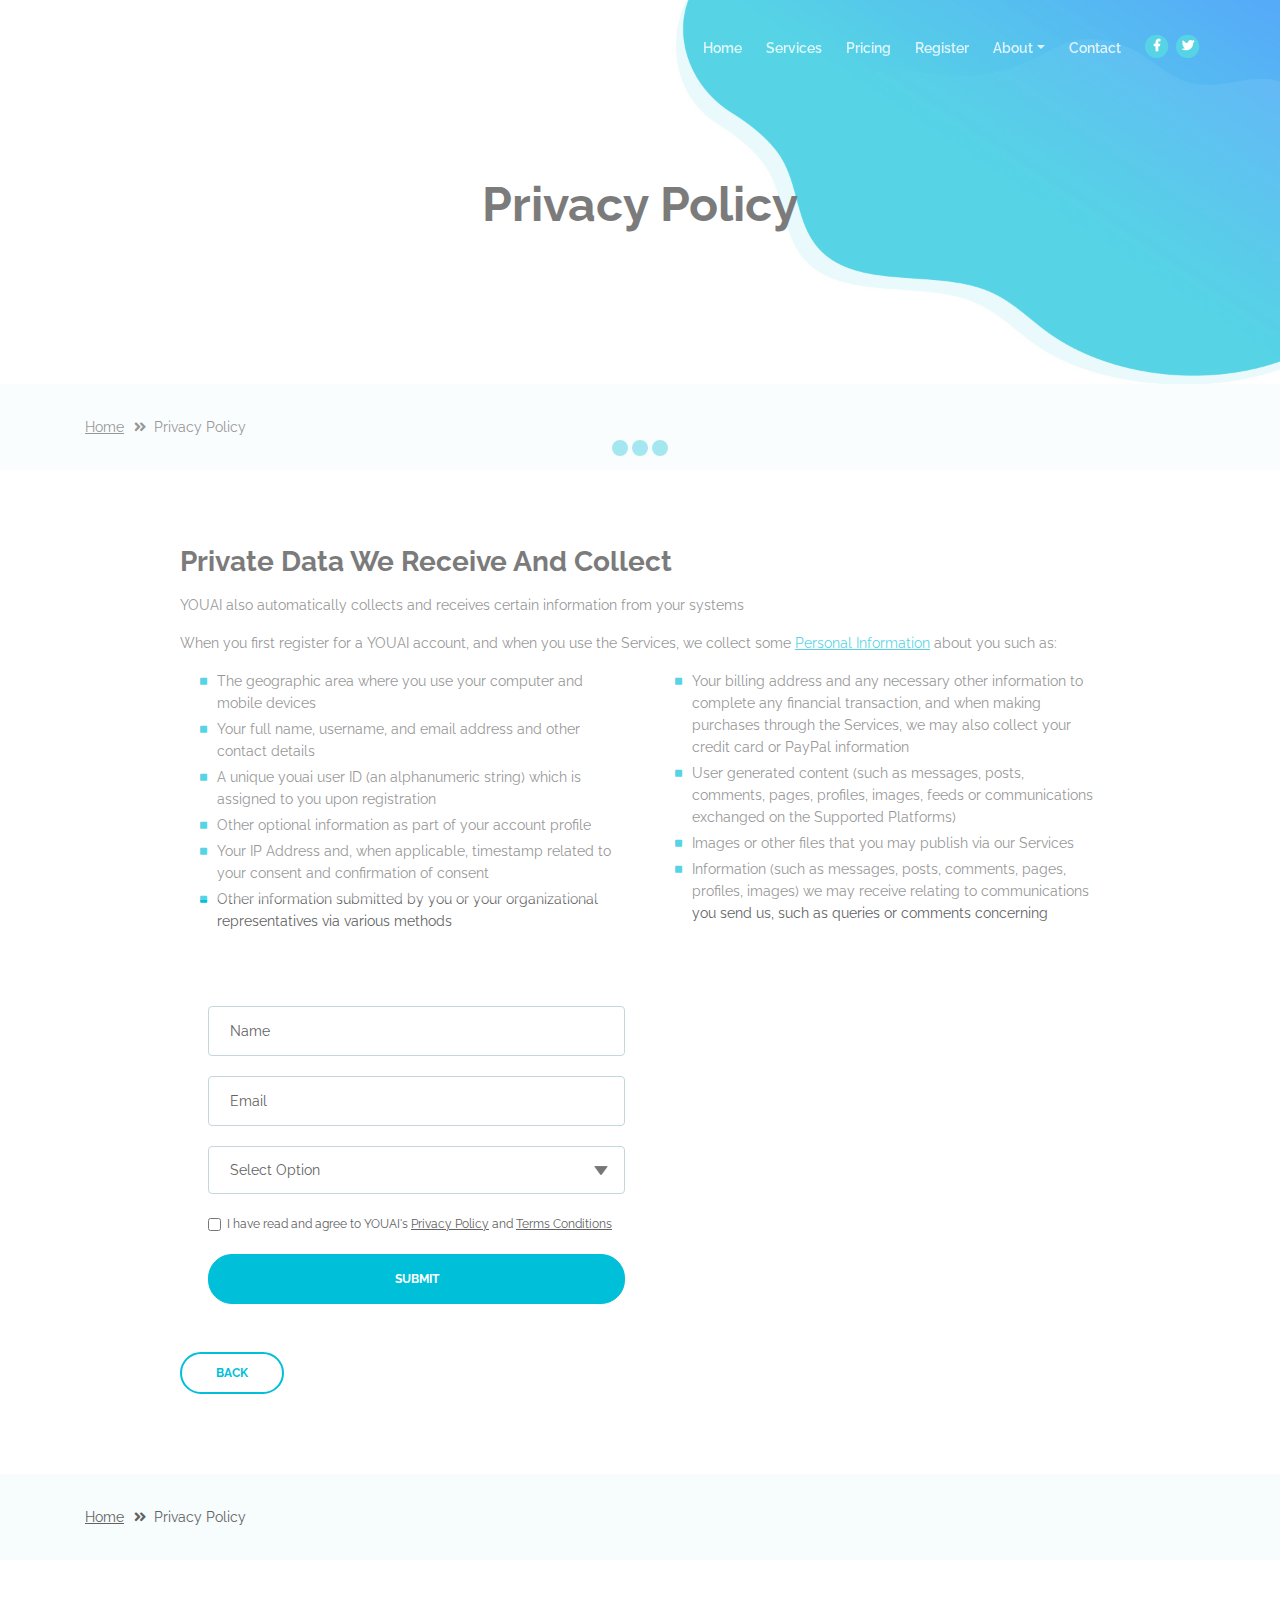
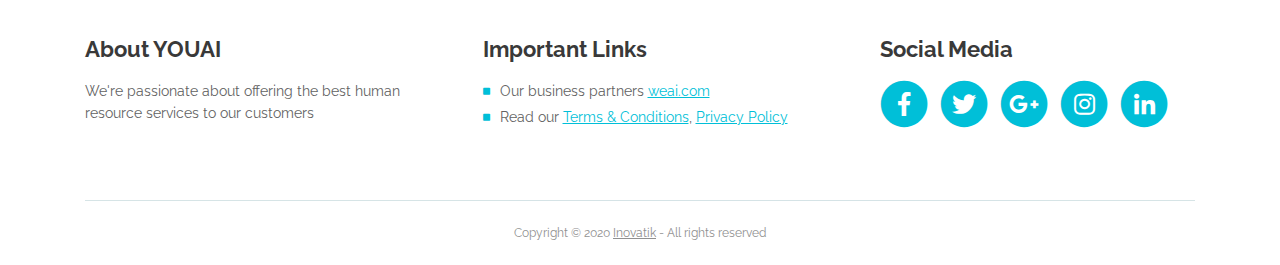
<file: privacy-policy.html>
<!DOCTYPE html>
<html lang="en">
<head>
    <meta charset="utf-8">
    <meta name="viewport" content="width=device-width, initial-scale=1, shrink-to-fit=no">
    
    <!-- SEO Meta Tags -->
    <meta name="description" content="Create a stylish landing page for your business startup and get leads for the offered services with this HTML landing page template.">
    <meta name="author" content="Inovatik">

    <!-- OG Meta Tags to improve the way the post looks when you share the page on LinkedIn, Facebook, Google+ -->
	<meta property="og:site_name" content="" /> <!-- website name -->
	<meta property="og:site" content="" /> <!-- website link -->
	<meta property="og:title" content=""/> <!-- title shown in the actual shared post -->
	<meta property="og:description" content="" /> <!-- description shown in the actual shared post -->
	<meta property="og:image" content="" /> <!-- image link, make sure it's jpg -->
	<meta property="og:url" content="" /> <!-- where do you want your post to link to -->
	<meta property="og:type" content="article" />

    <!-- Website Title -->
    <title>Privacy Policy - YOUAI - DIGITAL ASSISTANT</title>
    
    <!-- Styles -->
    <link href="https://fonts.googleapis.com/css?family=Raleway:400,400i,600,700,700i&amp;subset=latin-ext" rel="stylesheet">
    <link href="css/bootstrap.css" rel="stylesheet">
    <link href="css/fontawesome-all.css" rel="stylesheet">
    <link href="css/swiper.css" rel="stylesheet">
	<link href="css/magnific-popup.css" rel="stylesheet">
    <link href="css/styles.css" rel="stylesheet">
	
	<!-- Favicon  -->
    <link rel="icon" href="images/favicon.png">
</head>
<body data-spy="scroll" data-target=".fixed-top">
    
    <!-- Preloader -->
	<div class="spinner-wrapper">
        <div class="spinner">
            <div class="bounce1"></div>
            <div class="bounce2"></div>
            <div class="bounce3"></div>
        </div>
    </div>
    <!-- end of preloader -->
    

    <!-- Navbar -->
    <nav class="navbar navbar-expand-lg navbar-dark navbar-custom fixed-top">
        <!-- Text Logo - Use this if you don't have a graphic logo -->
        <!-- <a class="navbar-brand logo-text page-scroll" href="index.html">Evolo</a> -->

        <!-- Image Logo -->
        <a class="navbar-brand logo-image" href="index.html">YOUAI</a>
        
        <!-- Mobile Menu Toggle Button -->
        <button class="navbar-toggler" type="button" data-toggle="collapse" data-target="#navbarsExampleDefault" aria-controls="navbarsExampleDefault" aria-expanded="false" aria-label="Toggle navigation">
            <span class="navbar-toggler-awesome fas fa-bars"></span>
            <span class="navbar-toggler-awesome fas fa-times"></span>
        </button>
        <!-- end of mobile menu toggle button -->

        <div class="collapse navbar-collapse" id="navbarsExampleDefault">
            <ul class="navbar-nav ml-auto">
                <li class="nav-item">
                    <a class="nav-link page-scroll" href="index.html#header">Home <span class="sr-only">(current)</span></a>
                </li>
                <li class="nav-item">
                    <a class="nav-link page-scroll" href="index.html#services">Services</a>
                </li>
                <li class="nav-item">
                    <a class="nav-link page-scroll" href="index.html#details">Pricing</a>
                </li>
                <li class="nav-item">
                    <a class="nav-link page-scroll" href="index.html#pricing">Register</a>
                </li>

                <!-- Dropdown Menu -->          
                <li class="nav-item dropdown">
                    <a class="nav-link dropdown-toggle page-scroll" href="index.html#about" id="navbarDropdown" role="button" aria-haspopup="true" aria-expanded="false">About</a>
                    <div class="dropdown-menu" aria-labelledby="navbarDropdown">
                        <a class="dropdown-item" href="terms-conditions.html"><span class="item-text">Terms Conditions</span></a>
                        <div class="dropdown-items-divide-hr"></div>
                        <a class="dropdown-item" href="privacy-policy.html"><span class="item-text">Privacy Policy</span></a>
                    </div>
                </li>
                <!-- end of dropdown menu -->

                <li class="nav-item">
                    <a class="nav-link page-scroll" href="index.html#contact">Contact</a>
                </li>
            </ul>
            <span class="nav-item social-icons">
                <span class="fa-stack">
                    <a href="#your-link">
                        <i class="fas fa-circle fa-stack-2x facebook"></i>
                        <i class="fab fa-facebook-f fa-stack-1x"></i>
                    </a>
                </span>
                <span class="fa-stack">
                    <a href="#your-link">
                        <i class="fas fa-circle fa-stack-2x twitter"></i>
                        <i class="fab fa-twitter fa-stack-1x"></i>
                    </a>
                </span>
            </span>
        </div>
    </nav> <!-- end of navbar -->
    <!-- end of navbar -->


    <!-- Header -->
    <header id="header" class="ex-header">
        <div class="container">
            <div class="row">
                <div class="col-md-12">
                    <h1>Privacy Policy</h1>
                </div> <!-- end of col -->
            </div> <!-- end of row -->
        </div> <!-- end of container -->
    </header> <!-- end of ex-header -->
    <!-- end of header -->


    <!-- Breadcrumbs -->
    <div class="ex-basic-1">
        <div class="container">
            <div class="row">
                <div class="col-lg-12">
                    <div class="breadcrumbs">
                        <a href="index.html">Home</a><i class="fa fa-angle-double-right"></i><span>Privacy Policy</span>
                    </div> <!-- end of breadcrumbs -->
                </div> <!-- end of col -->
            </div> <!-- end of row -->
        </div> <!-- end of container -->
    </div> <!-- end of ex-basic-1 -->
    <!-- end of breadcrumbs -->


    <!-- Privacy Content -->
    <div class="ex-basic-2">
        <div class="container">
            <div class="row">
                <div class="col-lg-10 offset-lg-1">
                    <div class="text-container">
                        <h3>Private Data We Receive And Collect</h3>
                        <p>YOUAI also automatically collects and receives certain information from your systems</p>
                        <p>When you first register for a YOUAI account, and when you use the Services, we collect some <a class="turquoise" href="#your-link">Personal Information</a> about you such as:</p>
                        <div class="row">
                            <div class="col-md-6">
                                <ul class="list-unstyled li-space-lg indent">
                                    <li class="media">
                                        <i class="fas fa-square"></i>
                                        <div class="media-body">The geographic area where you use your computer and mobile devices</div>
                                    </li>
                                    <li class="media">
                                        <i class="fas fa-square"></i>
                                        <div class="media-body">Your full name, username, and email address and other contact details</div>
                                    </li>
                                    <li class="media">
                                        <i class="fas fa-square"></i>
                                        <div class="media-body">A unique youai user ID (an alphanumeric string) which is assigned to you upon registration</div>
                                    </li>
                                    <li class="media">
                                        <i class="fas fa-square"></i>
                                        <div class="media-body">Other optional information as part of your account profile</div>
                                    </li>
                                    <li class="media">
                                        <i class="fas fa-square"></i>
                                        <div class="media-body">Your IP Address and, when applicable, timestamp related to your consent and confirmation of consent</div>
                                    </li>
                                    <li class="media">
                                        <i class="fas fa-square"></i>
                                        <div class="media-body">Other information submitted by you or your organizational representatives via various methods</div>
                                    </li>
                                </ul>
                            </div> <!-- end of col -->

                            <div class="col-md-6">
                                <ul class="list-unstyled li-space-lg indent">
                                    <li class="media">
                                        <i class="fas fa-square"></i>
                                        <div class="media-body">Your billing address and any necessary other information to complete any financial transaction, and when making purchases through the Services, we may also collect your credit card or PayPal information</div>
                                    </li>
                                    <li class="media">
                                        <i class="fas fa-square"></i>
                                        <div class="media-body">User generated content (such as messages, posts, comments, pages, profiles, images, feeds or communications exchanged on the Supported Platforms)</div>
                                    </li>
                                    <li class="media">
                                        <i class="fas fa-square"></i>
                                        <div class="media-body">Images or other files that you may publish via our Services</div>
                                    </li>
                                    <li class="media">
                                        <i class="fas fa-square"></i>
                                        <div class="media-body">Information (such as messages, posts, comments, pages, profiles, images) we may receive relating to communications you send us, such as queries or comments concerning</div>
                                    </li>
                                </ul>
                            </div> <!-- end of col -->
                        </div> <!-- end of row -->
                    </div> <!-- end of text-container-->
                    
                    
                                       
                    <div class="row">
                       
                        <div class="col-md-6">

                            <!-- Privacy Form -->
                            <div class="form-container">
                                <form id="privacyForm" data-toggle="validator" data-focus="false">
                                    <div class="form-group">
                                        <input type="text" class="form-control-input" id="pname" required>
                                        <label class="label-control" for="pname">Name</label>
                                        <div class="help-block with-errors"></div>
                                    </div>
                                    <div class="form-group">
                                        <input type="email" class="form-control-input" id="pemail" required>
                                        <label class="label-control" for="pemail">Email</label>
                                        <div class="help-block with-errors"></div>
                                    </div>
                                    <div class="form-group">
                                        <select class="form-control-select" id="pselect" required>
                                            <option class="select-option" value="" disabled selected>Select Option</option>
                                            <option class="select-option" value="Delete data">Delete my data</option>
                                            <option class="select-option" value="Show me data">Show me my data</option>
                                        </select>
                                        <div class="help-block with-errors"></div>
                                    </div>
                                    <div class="form-group checkbox">
                                        <input type="checkbox" id="pterms" value="Agreed-to-Terms" required>I have read and agree to YOUAI's <a href="privacy-policy.html">Privacy Policy</a> and <a href="terms-conditions.html">Terms Conditions</a>
                                        <div class="help-block with-errors"></div>
                                    </div>
                                    <div class="form-group">
                                        <button type="submit" class="form-control-submit-button">SUBMIT</button>
                                    </div>
                                    <div class="form-message">
                                        <div id="pmsgSubmit" class="h3 text-center hidden"></div>
                                    </div>
                                </form>
                            </div> <!-- end of form container -->
                            <!-- end of privacy form -->

                        </div> <!-- end of col--> 
                    </div> <!-- end of row -->
                    <a class="btn-outline-reg back" href="index.html">BACK</a>
                </div> <!-- end of col-->
            </div> <!-- end of row -->
        </div> <!-- end of container -->
    </div> <!-- end of ex-basic-2 -->
    <!-- end of privacy content -->


    <!-- Breadcrumbs -->
    <div class="ex-basic-1">
        <div class="container">
            <div class="row">
                <div class="col-lg-12">
                    <div class="breadcrumbs">
                        <a href="index.html">Home</a><i class="fa fa-angle-double-right"></i><span>Privacy Policy</span>
                    </div> <!-- end of breadcrumbs -->
                </div> <!-- end of col -->
            </div> <!-- end of row -->
        </div> <!-- end of container -->
    </div> <!-- end of ex-basic-1 -->
    <!-- end of breadcrumbs -->

    
    <!-- Footer -->
    <div class="footer">
        <div class="container">
            <div class="row">
                <div class="col-md-4">
                    <div class="footer-col">
                        <h4>About YOUAI</h4>
                        <p>We're passionate about offering the best human resource services to our customers</p>
                    </div>
                </div> <!-- end of col -->
                <div class="col-md-4">
                    <div class="footer-col middle">
                        <h4>Important Links</h4>
                        <ul class="list-unstyled li-space-lg">
                            <li class="media">
                                <i class="fas fa-square"></i>
                                <div class="media-body">Our business partners <a class="turquoise" href="#your-link">weai.com</a></div>
                            </li>
                            <li class="media">
                                <i class="fas fa-square"></i>
                                <div class="media-body">Read our <a class="turquoise" href="terms-conditions.html">Terms & Conditions</a>, <a class="turquoise" href="privacy-policy.html">Privacy Policy</a></div>
                            </li>
                        </ul>
                    </div>
                </div> <!-- end of col -->
                <div class="col-md-4">
                    <div class="footer-col last">
                        <h4>Social Media</h4>
                        <span class="fa-stack fa-lg">
                            <a href="#your-link">
                                <i class="fas fa-circle fa-stack-2x"></i>
                                <i class="fab fa-facebook-f fa-stack-1x"></i>
                            </a>
                        </span>
                        <span class="fa-stack fa-lg">
                            <a href="#your-link">
                                <i class="fas fa-circle fa-stack-2x"></i>
                                <i class="fab fa-twitter fa-stack-1x"></i>
                            </a>
                        </span>
                        <span class="fa-stack fa-lg">
                            <a href="#your-link">
                                <i class="fas fa-circle fa-stack-2x"></i>
                                <i class="fab fa-google-plus-g fa-stack-1x"></i>
                            </a>
                        </span>
                        <span class="fa-stack fa-lg">
                            <a href="#your-link">
                                <i class="fas fa-circle fa-stack-2x"></i>
                                <i class="fab fa-instagram fa-stack-1x"></i>
                            </a>
                        </span>
                        <span class="fa-stack fa-lg">
                            <a href="#your-link">
                                <i class="fas fa-circle fa-stack-2x"></i>
                                <i class="fab fa-linkedin-in fa-stack-1x"></i>
                            </a>
                        </span>
                    </div> 
                </div> <!-- end of col -->
            </div> <!-- end of row -->
        </div> <!-- end of container -->
    </div> <!-- end of footer -->  
    <!-- end of footer -->


    <!-- Copyright -->
    <div class="copyright">
        <div class="container">
            <div class="row">
                <div class="col-lg-12">
                    <p class="p-small">Copyright © 2020 <a href="https://inovatik.com">Inovatik</a> - All rights reserved</p>
                </div> <!-- end of col -->
            </div> <!-- enf of row -->
        </div> <!-- end of container -->
    </div> <!-- end of copyright --> 
    <!-- end of copyright -->

	
    <!-- Scripts -->
    <script src="js/jquery.min.js"></script> <!-- jQuery for Bootstrap's JavaScript plugins -->
    <script src="js/popper.min.js"></script> <!-- Popper tooltip library for Bootstrap -->
    <script src="js/bootstrap.min.js"></script> <!-- Bootstrap framework -->
    <script src="js/jquery.easing.min.js"></script> <!-- jQuery Easing for smooth scrolling between anchors -->
    <script src="js/swiper.min.js"></script> <!-- Swiper for image and text sliders -->
    <script src="js/jquery.magnific-popup.js"></script> <!-- Magnific Popup for lightboxes -->
    <script src="js/validator.min.js"></script> <!-- Validator.js - Bootstrap plugin that validates forms -->
    <script src="js/scripts.js"></script> <!-- Custom scripts -->
    
</body>
</html>
</file>
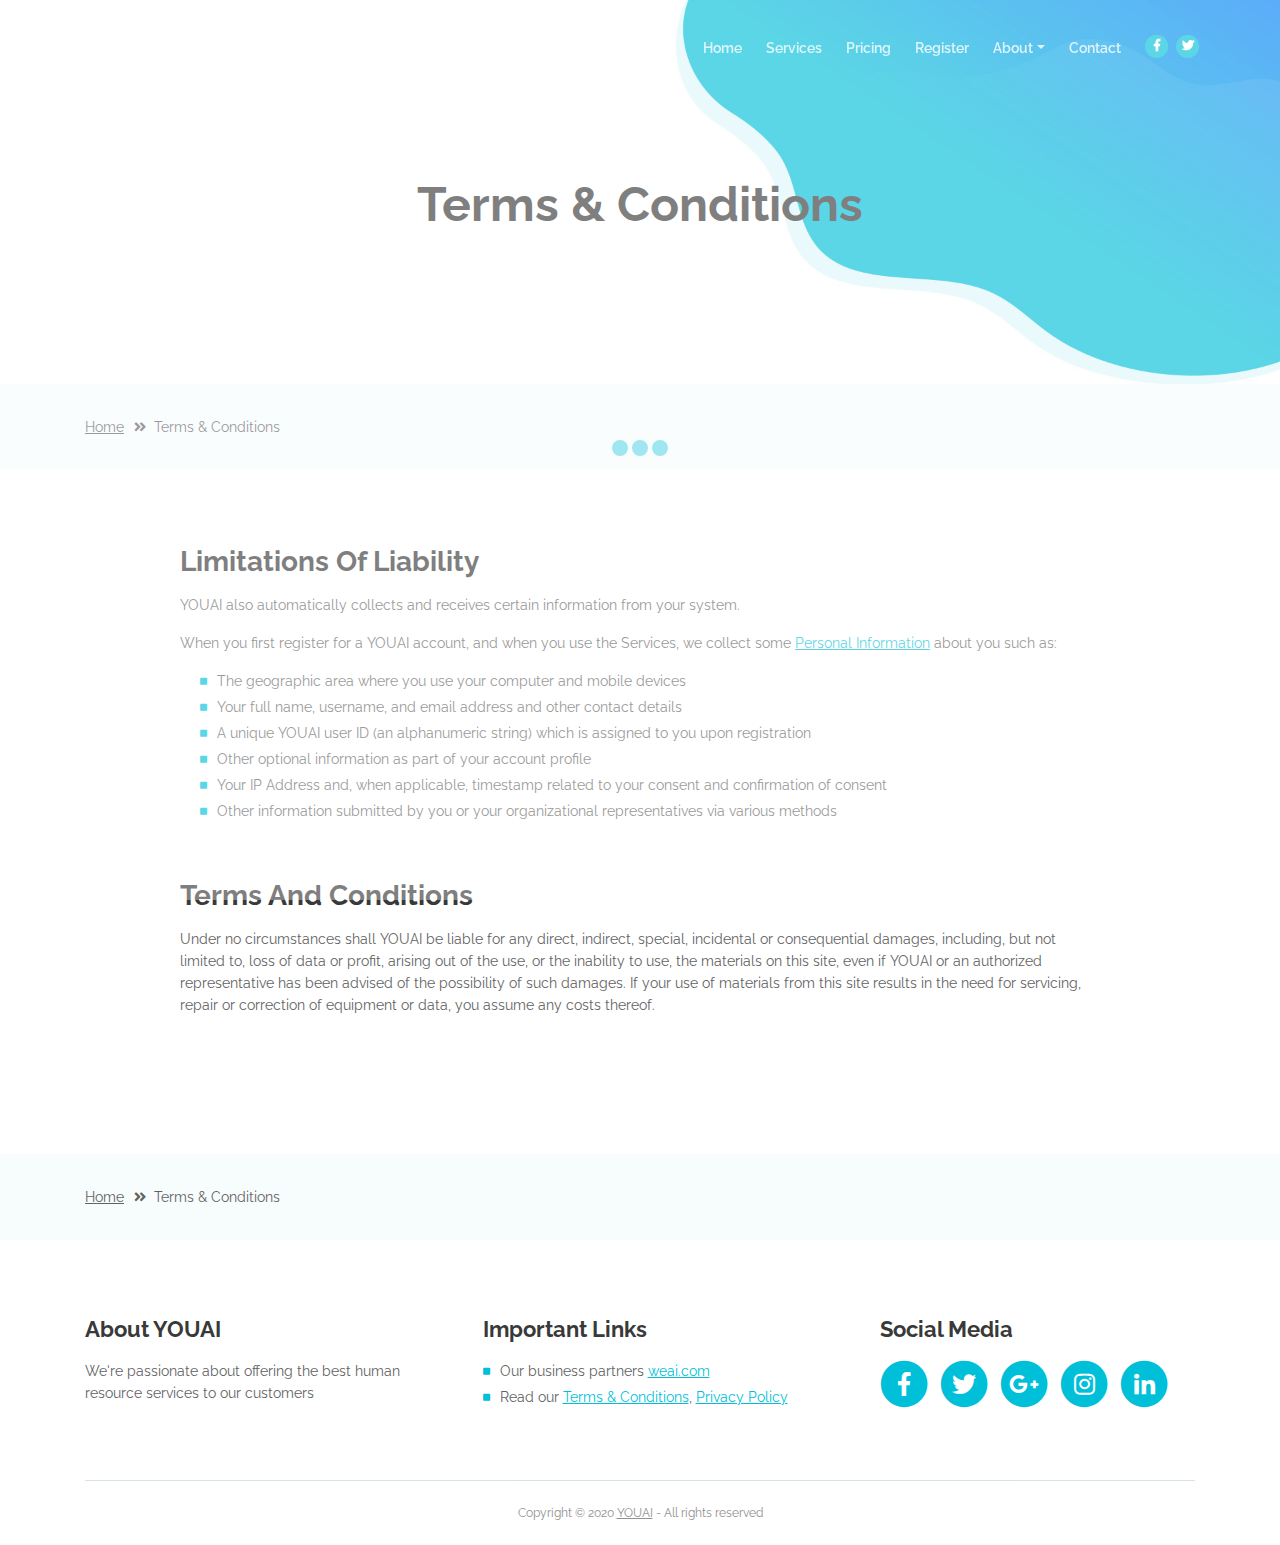
<file: terms-conditions.html>
<!DOCTYPE html>
<html lang="en">
<head>
    <meta charset="utf-8">
    <meta name="viewport" content="width=device-width, initial-scale=1, shrink-to-fit=no">
    
    <!-- SEO Meta Tags -->
    <meta name="description" content="Create a stylish landing page for your business startup and get leads for the offered services with this HTML landing page template.">
    <meta name="author" content="Inovatik">

    <!-- OG Meta Tags to improve the way the post looks when you share the page on LinkedIn, Facebook, Google+ -->
	<meta property="og:site_name" content="" /> <!-- website name -->
	<meta property="og:site" content="" /> <!-- website link -->
	<meta property="og:title" content=""/> <!-- title shown in the actual shared post -->
	<meta property="og:description" content="" /> <!-- description shown in the actual shared post -->
	<meta property="og:image" content="" /> <!-- image link, make sure it's jpg -->
	<meta property="og:url" content="" /> <!-- where do you want your post to link to -->
	<meta property="og:type" content="article" />

    <!-- Website Title -->
    <title>Terms Conditions - YOUAI - DIGITAL ASSISTANCE FOR YOUR BUSINESS</title>
    
    <!-- Styles -->
    <link href="https://fonts.googleapis.com/css?family=Raleway:400,400i,600,700,700i&amp;subset=latin-ext" rel="stylesheet">
    <link href="css/bootstrap.css" rel="stylesheet">
    <link href="css/fontawesome-all.css" rel="stylesheet">
    <link href="css/swiper.css" rel="stylesheet">
	<link href="css/magnific-popup.css" rel="stylesheet">
	<link href="css/styles.css" rel="stylesheet">
	
	<!-- Favicon  -->
    <link rel="icon" href="images/favicon.png">
</head>
<body data-spy="scroll" data-target=".fixed-top">
    
    <!-- Preloader -->
	<div class="spinner-wrapper">
        <div class="spinner">
            <div class="bounce1"></div>
            <div class="bounce2"></div>
            <div class="bounce3"></div>
        </div>
    </div>
    <!-- end of preloader -->
    

    <!-- Navbar -->
    <nav class="navbar navbar-expand-lg navbar-dark navbar-custom fixed-top">
        <!-- Text Logo - Use this if you don't have a graphic logo -->
        <!-- <a class="navbar-brand logo-text page-scroll" href="index.html">Evolo</a> -->

        <!-- Image Logo -->
        <a class="navbar-brand logo-image" href="index.html">YOUAI</a>
        
        <!-- Mobile Menu Toggle Button -->
        <button class="navbar-toggler" type="button" data-toggle="collapse" data-target="#navbarsExampleDefault" aria-controls="navbarsExampleDefault" aria-expanded="false" aria-label="Toggle navigation">
            <span class="navbar-toggler-awesome fas fa-bars"></span>
            <span class="navbar-toggler-awesome fas fa-times"></span>
        </button>
        <!-- end of mobile menu toggle button -->

        <div class="collapse navbar-collapse" id="navbarsExampleDefault">
            <ul class="navbar-nav ml-auto">
                <li class="nav-item">
                    <a class="nav-link page-scroll" href="index.html#header">Home <span class="sr-only">(current)</span></a>
                </li>
                <li class="nav-item">
                    <a class="nav-link page-scroll" href="index.html#services">Services</a>
                </li>
                <li class="nav-item">
                    <a class="nav-link page-scroll" href="index.html#details">Pricing</a>
                </li>
                <li class="nav-item">
                    <a class="nav-link page-scroll" href="index.html#pricing">Register</a>
                </li>

                <!-- Dropdown Menu -->          
                <li class="nav-item dropdown">
                    <a class="nav-link dropdown-toggle page-scroll" href="index.html#about" id="navbarDropdown" role="button" aria-haspopup="true" aria-expanded="false">About</a>
                    <div class="dropdown-menu" aria-labelledby="navbarDropdown">
                        <a class="dropdown-item" href="terms-conditions.html"><span class="item-text">Terms Conditions</span></a>
                        <div class="dropdown-items-divide-hr"></div>
                        <a class="dropdown-item" href="privacy-policy.html"><span class="item-text">Privacy Policy</span></a>
                    </div>
                </li>
                <!-- end of dropdown menu -->

                <li class="nav-item">
                    <a class="nav-link page-scroll" href="index.html#contact">Contact</a>
                </li>
            </ul>
            <span class="nav-item social-icons">
                <span class="fa-stack">
                    <a href="#your-link">
                        <i class="fas fa-circle fa-stack-2x facebook"></i>
                        <i class="fab fa-facebook-f fa-stack-1x"></i>
                    </a>
                </span>
                <span class="fa-stack">
                    <a href="#your-link">
                        <i class="fas fa-circle fa-stack-2x twitter"></i>
                        <i class="fab fa-twitter fa-stack-1x"></i>
                    </a>
                </span>
            </span>
        </div>
    </nav> <!-- end of navbar -->
    <!-- end of navbar -->


    <!-- Header -->
    <header id="header" class="ex-header">
        <div class="container">
            <div class="row">
                <div class="col-lg-12">
                    <h1>Terms & Conditions</h1>
                </div> <!-- end of col -->
            </div> <!-- end of row -->
        </div> <!-- end of container -->
    </header> <!-- end of ex-header -->
    <!-- end of header -->


    <!-- Breadcrumbs -->
    <div class="ex-basic-1">
        <div class="container">
            <div class="row">
                <div class="col-lg-12">
                    <div class="breadcrumbs">
                        <a href="index.html">Home</a><i class="fa fa-angle-double-right"></i><span>Terms & Conditions</span>
                    </div> <!-- end of breadcrumbs -->
                </div> <!-- end of col -->
            </div> <!-- end of row -->
        </div> <!-- end of container -->
    </div> <!-- end of ex-basic-1 -->
    <!-- end of breadcrumbs -->


    <!-- Terms Content -->
    <div class="ex-basic-2">
        <div class="container">
            <div class="row">
                <div class="col-lg-10 offset-lg-1">
                    <div class="text-container">
                        <h3>Limitations Of Liability</h3>
                        <p>YOUAI also automatically collects and receives certain information from your system.</p>
                        <p>When you first register for a YOUAI account, and when you use the Services, we collect some <a class="turquoise" href="#your-link">Personal Information</a> about you such as:</p>
                        <ul class="list-unstyled li-space-lg indent">
                            <li class="media">
                                <i class="fas fa-square"></i>
                                <div class="media-body">The geographic area where you use your computer and mobile devices</div>
                            </li>
                            <li class="media">
                                <i class="fas fa-square"></i>
                                <div class="media-body">Your full name, username, and email address and other contact details</div>
                            </li>
                            <li class="media">
                                <i class="fas fa-square"></i>
                                <div class="media-body">A unique YOUAI user ID (an alphanumeric string) which is assigned to you upon registration</div>
                            </li>
                            <li class="media">
                                <i class="fas fa-square"></i>
                                <div class="media-body">Other optional information as part of your account profile</div>
                            </li>
                            <li class="media">
                                <i class="fas fa-square"></i>
                                <div class="media-body">Your IP Address and, when applicable, timestamp related to your consent and confirmation of consent</div>
                            </li>
                            <li class="media">
                                <i class="fas fa-square"></i>
                                <div class="media-body">Other information submitted by you or your organizational representatives via various methods</div>
                            </li>
                        </ul>
                    </div> <!-- end of text-container -->
                    
                    <div class="text-container">
                        <h3>Terms And Conditions</h3>
                        <p>Under no circumstances shall YOUAI be liable for any direct, indirect, special, incidental or consequential damages, including, but not limited to, loss of data or profit, arising out of the use, or the inability to use, the materials on this site, even if YOUAI or an authorized representative has been advised of the possibility of such damages. If your use of materials from this site results in the need for servicing, repair or correction of equipment or data, you assume any costs thereof.</p>
                    </div> <!-- end of text-container -->

                    
                    
                    
                    
                </div>
            </div> <!-- end of row -->
        </div> <!-- end of container -->
    </div> <!-- end of ex-basic -->
    <!-- end of terms content -->

    
    <!-- Breadcrumbs -->
    <div class="ex-basic-1">
        <div class="container">
            <div class="row">
                <div class="col-lg-12">
                    <div class="breadcrumbs">
                        <a href="index.html">Home</a><i class="fa fa-angle-double-right"></i><span>Terms & Conditions</span>
                    </div> <!-- end of breadcrumbs -->
                </div> <!-- end of col -->
            </div> <!-- end of row -->
        </div> <!-- end of container -->
    </div> <!-- end of ex-basic-1 -->
    <!-- end of breadcrumbs -->


    <!-- Footer -->
    <div class="footer">
        <div class="container">
            <div class="row">
                <div class="col-md-4">
                    <div class="footer-col">
                        <h4>About YOUAI</h4>
                        <p>We're passionate about offering the best human resource services to our customers</p>
                    </div>
                </div> <!-- end of col -->
                <div class="col-md-4">
                    <div class="footer-col middle">
                        <h4>Important Links</h4>
                        <ul class="list-unstyled li-space-lg">
                            <li class="media">
                                <i class="fas fa-square"></i>
                                <div class="media-body">Our business partners <a class="turquoise" href="#your-link">weai.com</a></div>
                            </li>
                            <li class="media">
                                <i class="fas fa-square"></i>
                                <div class="media-body">Read our <a class="turquoise" href="terms-conditions.html">Terms & Conditions</a>, <a class="turquoise" href="privacy-policy.html">Privacy Policy</a></div>
                            </li>
                        </ul>
                    </div>
                </div> <!-- end of col -->
                <div class="col-md-4">
                    <div class="footer-col last">
                        <h4>Social Media</h4>
                        <span class="fa-stack fa-lg">
                            <a href="#your-link">
                                <i class="fas fa-circle fa-stack-2x"></i>
                                <i class="fab fa-facebook-f fa-stack-1x"></i>
                            </a>
                        </span>
                        <span class="fa-stack fa-lg">
                            <a href="#your-link">
                                <i class="fas fa-circle fa-stack-2x"></i>
                                <i class="fab fa-twitter fa-stack-1x"></i>
                            </a>
                        </span>
                        <span class="fa-stack fa-lg">
                            <a href="#your-link">
                                <i class="fas fa-circle fa-stack-2x"></i>
                                <i class="fab fa-google-plus-g fa-stack-1x"></i>
                            </a>
                        </span>
                        <span class="fa-stack fa-lg">
                            <a href="#your-link">
                                <i class="fas fa-circle fa-stack-2x"></i>
                                <i class="fab fa-instagram fa-stack-1x"></i>
                            </a>
                        </span>
                        <span class="fa-stack fa-lg">
                            <a href="#your-link">
                                <i class="fas fa-circle fa-stack-2x"></i>
                                <i class="fab fa-linkedin-in fa-stack-1x"></i>
                            </a>
                        </span>
                    </div> 
                </div> <!-- end of col -->
            </div> <!-- end of row -->
        </div> <!-- end of container -->
    </div> <!-- end of footer -->  
    <!-- end of footer -->


    <!-- Copyright -->
    <div class="copyright">
        <div class="container">
            <div class="row">
                <div class="col-lg-12">
                    <p class="p-small">Copyright © 2020 <a href="https://inovatik.com">YOUAI</a> - All rights reserved</p>
                </div> <!-- end of col -->
            </div> <!-- enf of row -->
        </div> <!-- end of container -->
    </div> <!-- end of copyright --> 
    <!-- end of copyright -->

	
    <!-- Scripts -->
    <script src="js/jquery.min.js"></script> <!-- jQuery for Bootstrap's JavaScript plugins -->
    <script src="js/popper.min.js"></script> <!-- Popper tooltip library for Bootstrap -->
    <script src="js/bootstrap.min.js"></script> <!-- Bootstrap framework -->
    <script src="js/jquery.easing.min.js"></script> <!-- jQuery Easing for smooth scrolling between anchors -->
    <script src="js/swiper.min.js"></script> <!-- Swiper for image and text sliders -->
    <script src="js/jquery.magnific-popup.js"></script> <!-- Magnific Popup for lightboxes -->
    <script src="js/validator.min.js"></script> <!-- Validator.js - Bootstrap plugin that validates forms -->
    <script src="js/scripts.js"></script> <!-- Custom scripts -->
</body>
</html>
</file>
<file: css/styles.css>
/* Template: Evolo - StartUp HTML Landing Page Template
   Author: Inovatik
   Created: June 2019
   Description: Master CSS file
*/

/*****************************************
Table Of Contents:

01. General Styles
02. Preloader
03. Navigation
04. Header
05. Customers
06. Services
07. Details 1
08. Details 2
09. Details Lightboxes
10. Pricing
11. Request
12. Video
13. Testimonials
14. About
15. Contact
16. Footer
17. Copyright
18. Back To Top Button
19. Extra Pages
20. Media Queries
******************************************/

/*****************************************
Colors:
- Backgrounds - turquoise #00bfd8
- Backgrounds - blue #0079f9
- Backgrounds - light gray #f7fcfd
- Buttons, bullets, icons, links - turquoise #00bfd8
- Cards border, inputs border - light gray #c4d8dc
- Text headers, navbar links - black #393939
- Text body - black #626262
******************************************/


/******************************/
/*     01. General Styles     */
/******************************/
body,
html {
    width: 100%;
	height: 100%;
}

body, p {
	color: #626262; 
	font: 400 0.875rem/1.375rem "Raleway", sans-serif;
}

.p-large {
	font: 400 1rem/1.5rem "Raleway", sans-serif;
}

.p-small {
	font: 400 0.75rem/1.25rem "Raleway", sans-serif;
}

.p-heading {
	margin-bottom: 3.875rem;
}

.li-space-lg li {
	margin-bottom: 0.25rem;
}

.indent {
	padding-left: 1.25rem;
}

h1 {
	color: #393939;
	font: 700 3rem/3.5rem "Raleway", sans-serif;
}

h2 {
	color: #393939;
	font: 700 2.25rem/2.75rem "Raleway", sans-serif;
}

h3 {
	color: #393939;
	font: 700 1.75rem/2rem "Raleway", sans-serif;
}

h4 {
	color: #393939;
	font: 700 1.375rem/1.875rem "Raleway", sans-serif;
}

h5 {
	color: #393939;
	font: 700 1.125rem/1.625rem "Raleway", sans-serif;
}

h6 {
	color: #393939;
	font: 700 1rem/1.5rem "Raleway", sans-serif;
}

a {
	color: #626262;
	text-decoration: underline;
}

a:hover {
	color: #626262;
	text-decoration: underline;
}

a.turquoise {
	color: #00bfd8;
}

a.white {
	color: #fff;
}

.testimonial-text {
	font: italic 400 1rem/1.5rem "Raleway", sans-serif;
}

.testimonial-author {
	font: 700 1rem/1.5rem "Raleway", sans-serif;
}

.turquoise {
	color: #00bfd8;
}

.btn-solid-reg {
	display: inline-block;
	padding: 1.1875rem 2.125rem 1.1875rem 2.125rem;
	border: 0.125rem solid #00bfd8;
	border-radius: 2rem;
	background-color: #00bfd8;
	color: #fff;
	font: 700 0.75rem/0 "Raleway", sans-serif;
	text-decoration: none;
	transition: all 0.2s;
}

.btn-solid-reg:hover {
	background-color: transparent;
	color: #00bfd8;
	text-decoration: none;
}

.btn-solid-lg {
	display: inline-block;
	padding: 1.375rem 2.625rem 1.375rem 2.625rem;
	border: 0.125rem solid #00bfd8;
	border-radius: 2rem;
	background-color: #00bfd8;
	color: #fff;
	font: 700 0.75rem/0 "Raleway", sans-serif;
	text-decoration: none;
	transition: all 0.2s;
}

.btn-solid-lg:hover {
	background-color: transparent;
	color: #00bfd8;
	text-decoration: none;
}

.btn-outline-reg {
	display: inline-block;
	padding: 1.1875rem 2.125rem 1.1875rem 2.125rem;
	border: 0.125rem solid #00bfd8;
	border-radius: 2rem;
	background-color: transparent;
	color: #00bfd8;
	font: 700 0.75rem/0 "Raleway", sans-serif;
	text-decoration: none;
	transition: all 0.2s;
}

.btn-outline-reg:hover {
	background-color: #00bfd8;
	color: #fff;
	text-decoration: none;
}

.btn-outline-lg {
	display: inline-block;
	padding: 1.375rem 2.625rem 1.375rem 2.625rem;
	border: 0.125rem solid #00bfd8;
	border-radius: 2rem;
	background-color: transparent;
	color: #00bfd8;
	font: 700 0.75rem/0 "Raleway", sans-serif;
	text-decoration: none;
	transition: all 0.2s;
}

.btn-outline-lg:hover {
	background-color: #00bfd8;
	color: #fff;
	text-decoration: none;
}

.btn-outline-sm {
	display: inline-block;
	padding: 1rem 1.625rem 0.875rem 1.625rem;
	border: 0.125rem solid #00bfd8;
	border-radius: 2rem;
	background-color: transparent;
	color: #00bfd8;
	font: 700 0.625rem/0 "Raleway", sans-serif;
	text-decoration: none;
	transition: all 0.2s;
}

.btn-outline-sm:hover {
	background-color: #00bfd8;
	color: #fff;
	text-decoration: none;
}

.form-group {
	position: relative;
	margin-bottom: 1.25rem;
}

.form-group.has-error.has-danger {
	margin-bottom: 0.625rem;
}

.form-group.has-error.has-danger .help-block.with-errors ul {
	margin-top: 0.375rem;
}

.label-control {
	position: absolute;
	top: 0.87rem;
	left: 1.375rem;
	color: #626262;
	opacity: 1;
	font: 400 0.875rem/1.375rem "Raleway", sans-serif;
	cursor: text;
	transition: all 0.2s ease;
}

/* IE10+ hack to solve lower label text position compared to the rest of the browsers */
@media screen and (-ms-high-contrast: active), screen and (-ms-high-contrast: none) {  
	.label-control {
		top: 0.9375rem;
	}
}

.form-control-input:focus + .label-control,
.form-control-input.notEmpty + .label-control,
.form-control-textarea:focus + .label-control,
.form-control-textarea.notEmpty + .label-control {
	top: 0.125rem;
	opacity: 1;
	font-size: 0.75rem;
	font-weight: 700;
}

.form-control-input,
.form-control-select {
	display: block; /* needed for proper display of the label in Firefox, IE, Edge */
	width: 100%;
	padding-top: 1.0625rem;
	padding-bottom: 0.0625rem;
	padding-left: 1.3125rem;
	border: 1px solid #c4d8dc;
	border-radius: 0.25rem;
	background-color: #fff;
	color: #626262;
	font: 400 0.875rem/1.875rem "Raleway", sans-serif;
	transition: all 0.2s;
	-webkit-appearance: none; /* removes inner shadow on form inputs on ios safari */
}

.form-control-select {
	padding-top: 0.5rem;
	padding-bottom: 0.5rem;
	height: 3rem;
}

/* IE10+ hack to solve lower label text position compared to the rest of the browsers */
@media screen and (-ms-high-contrast: active), screen and (-ms-high-contrast: none) {  
	.form-control-input {
		padding-top: 1.25rem;
		padding-bottom: 0.75rem;
		line-height: 1.75rem;
	}

	.form-control-select {
		padding-top: 0.875rem;
		padding-bottom: 0.75rem;
		height: 3.125rem;
		line-height: 2.125rem;
	}
}

select {
    /* you should keep these first rules in place to maintain cross-browser behavior */
    -webkit-appearance: none;
	-moz-appearance: none;
	-ms-appearance: none;
    -o-appearance: none;
    appearance: none;
    background-image: url('../images/down-arrow.png');
    background-position: 96% 50%;
    background-repeat: no-repeat;
    outline: none;
}

select::-ms-expand {
    display: none; /* removes the ugly default down arrow on select form field in IE11 */
}

.form-control-textarea {
	display: block; /* used to eliminate a bottom gap difference between Chrome and IE/FF */
	width: 100%;
	height: 8rem; /* used instead of html rows to normalize height between Chrome and IE/FF */
	padding-top: 1.25rem;
	padding-left: 1.3125rem;
	border: 1px solid #c4d8dc;
	border-radius: 0.25rem;
	background-color: #fff;
	color: #626262;
	font: 400 0.875rem/1.75rem "Raleway", sans-serif;
	transition: all 0.2s;
}

.form-control-input:focus,
.form-control-select:focus,
.form-control-textarea:focus {
	border: 1px solid #a1a1a1;
	outline: none; /* Removes blue border on focus */
}

.form-control-input:hover,
.form-control-select:hover,
.form-control-textarea:hover {
	border: 1px solid #a1a1a1;
}

.checkbox {
	font: 400 0.75rem/1.25rem "Raleway", sans-serif;
}

input[type='checkbox'] {
	vertical-align: -15%;
	margin-right: 0.375rem;
}

/* IE10+ hack to raise checkbox field position compared to the rest of the browsers */
@media screen and (-ms-high-contrast: active), screen and (-ms-high-contrast: none) {  
	input[type='checkbox'] {
		vertical-align: -9%;
	}
}

.form-control-submit-button {
	display: inline-block;
	width: 100%;
	height: 3.125rem;
	border: 1px solid #00bfd8;
	border-radius: 1.5rem;
	background-color: #00bfd8;
	color: #fff;
	font: 700 0.75rem/1.75rem "Raleway", sans-serif;
	cursor: pointer;
	transition: all 0.2s;
}

.form-control-submit-button:hover {
	background-color: transparent;
	color: #00bfd8;
}

/* Form Success And Error Message Formatting */
#rmsgSubmit.h3.text-center.tada.animated,
#cmsgSubmit.h3.text-center.tada.animated,
#pmsgSubmit.h3.text-center.tada.animated,
#rmsgSubmit.h3.text-center,
#cmsgSubmit.h3.text-center,
#pmsgSubmit.h3.text-center {
	display: block;
	margin-bottom: 0;
	color: #626262;
	font: 400 1.125rem/1rem "Raleway", sans-serif;
}

.help-block.with-errors .list-unstyled {
	color: #626262;
	font-size: 0.75rem;
	line-height: 1.125rem;
	text-align: left;
}

.help-block.with-errors ul {
	margin-bottom: 0;
}
/* end of form success and error message formatting */

/* Form Success And Error Message Animation - Animate.css */
@-webkit-keyframes tada {
	from {
		-webkit-transform: scale3d(1, 1, 1);
		-ms-transform: scale3d(1, 1, 1);
		transform: scale3d(1, 1, 1);
	}
	10%, 20% {
		-webkit-transform: scale3d(.9, .9, .9) rotate3d(0, 0, 1, -3deg);
		-ms-transform: scale3d(.9, .9, .9) rotate3d(0, 0, 1, -3deg);
		transform: scale3d(.9, .9, .9) rotate3d(0, 0, 1, -3deg);
	}
	30%, 50%, 70%, 90% {
		-webkit-transform: scale3d(1.1, 1.1, 1.1) rotate3d(0, 0, 1, 3deg);
		-ms-transform: scale3d(1.1, 1.1, 1.1) rotate3d(0, 0, 1, 3deg);
		transform: scale3d(1.1, 1.1, 1.1) rotate3d(0, 0, 1, 3deg);
	}
	40%, 60%, 80% {
		-webkit-transform: scale3d(1.1, 1.1, 1.1) rotate3d(0, 0, 1, -3deg);
		-ms-transform: scale3d(1.1, 1.1, 1.1) rotate3d(0, 0, 1, -3deg);
		transform: scale3d(1.1, 1.1, 1.1) rotate3d(0, 0, 1, -3deg);
	}
	to {
		-webkit-transform: scale3d(1, 1, 1);
		-ms-transform: scale3d(1, 1, 1);
		transform: scale3d(1, 1, 1);
	}
}

@keyframes tada {
	from {
		-webkit-transform: scale3d(1, 1, 1);
		-ms-transform: scale3d(1, 1, 1);
		transform: scale3d(1, 1, 1);
	}
	10%, 20% {
		-webkit-transform: scale3d(.9, .9, .9) rotate3d(0, 0, 1, -3deg);
		-ms-transform: scale3d(.9, .9, .9) rotate3d(0, 0, 1, -3deg);
		transform: scale3d(.9, .9, .9) rotate3d(0, 0, 1, -3deg);
	}
	30%, 50%, 70%, 90% {
		-webkit-transform: scale3d(1.1, 1.1, 1.1) rotate3d(0, 0, 1, 3deg);
		-ms-transform: scale3d(1.1, 1.1, 1.1) rotate3d(0, 0, 1, 3deg);
		transform: scale3d(1.1, 1.1, 1.1) rotate3d(0, 0, 1, 3deg);
	}
	40%, 60%, 80% {
		-webkit-transform: scale3d(1.1, 1.1, 1.1) rotate3d(0, 0, 1, -3deg);
		-ms-transform: scale3d(1.1, 1.1, 1.1) rotate3d(0, 0, 1, -3deg);
		transform: scale3d(1.1, 1.1, 1.1) rotate3d(0, 0, 1, -3deg);
	}
	to {
		-webkit-transform: scale3d(1, 1, 1);
		-ms-transform: scale3d(1, 1, 1);
		transform: scale3d(1, 1, 1);
	}
}

.tada {
	-webkit-animation-name: tada;
	animation-name: tada;
}

.animated {
	-webkit-animation-duration: 1s;
	animation-duration: 1s;
	-webkit-animation-fill-mode: both;
	animation-fill-mode: both;
}
/* end of form success and error message animation - Animate.css */

/* Fade-move Animation For Lightbox - Magnific Popup */
/* at start */
.my-mfp-slide-bottom .zoom-anim-dialog {
	opacity: 0;
	transition: all 0.2s ease-out;
	-webkit-transform: translateY(-1.25rem) perspective(37.5rem) rotateX(10deg);
	-ms-transform: translateY(-1.25rem) perspective(37.5rem) rotateX(10deg);
	transform: translateY(-1.25rem) perspective(37.5rem) rotateX(10deg);
}

/* animate in */
.my-mfp-slide-bottom.mfp-ready .zoom-anim-dialog {
	opacity: 1;
	-webkit-transform: translateY(0) perspective(37.5rem) rotateX(0); 
	-ms-transform: translateY(0) perspective(37.5rem) rotateX(0); 
	transform: translateY(0) perspective(37.5rem) rotateX(0); 
}

/* animate out */
.my-mfp-slide-bottom.mfp-removing .zoom-anim-dialog {
	opacity: 0;
	-webkit-transform: translateY(-0.625rem) perspective(37.5rem) rotateX(10deg); 
	-ms-transform: translateY(-0.625rem) perspective(37.5rem) rotateX(10deg); 
	transform: translateY(-0.625rem) perspective(37.5rem) rotateX(10deg); 
}

/* dark overlay, start state */
.my-mfp-slide-bottom.mfp-bg {
	opacity: 0;
	transition: opacity 0.2s ease-out;
}

/* animate in */
.my-mfp-slide-bottom.mfp-ready.mfp-bg {
	opacity: 0.8;
}
/* animate out */
.my-mfp-slide-bottom.mfp-removing.mfp-bg {
	opacity: 0;
}
/* end of fade-move animation for lightbox - magnific popup */

/* Fade Animation For Image Slider - Magnific Popup */
@-webkit-keyframes fadeIn {
	from {
		opacity: 0;
	}
	to {
		opacity: 1;
	}
}

@keyframes fadeIn {
	from {
		opacity: 0;
	}
	to {
		opacity: 1;
	}
}

.fadeIn {
	-webkit-animation: fadeIn 0.6s;
	animation: fadeIn 0.6s;
}

@-webkit-keyframes fadeOut {
	from {
		opacity: 1;
	}
	to {
		opacity: 0;
	}
}

@keyframes fadeOut {
	from {
		opacity: 1;
	}
	to {
		opacity: 0;
	}
}

.fadeOut {
	-webkit-animation: fadeOut 0.8s;
	animation: fadeOut 0.8s;
}
/* end of fade animation for image slider - magnific popup */


/*************************/
/*     02. Preloader     */
/*************************/
.spinner-wrapper {
	position: fixed;
	z-index: 999999;
	top: 0;
	right: 0;
	bottom: 0;
	left: 0;
	background: #fff;
}

.spinner {
	position: absolute;
	top: 50%; /* centers the loading animation vertically one the screen */
	left: 50%; /* centers the loading animation horizontally one the screen */
	width: 3.75rem;
	height: 1.25rem;
	margin: -0.625rem 0 0 -1.875rem; /* is width and height divided by two */ 
	text-align: center;
}

.spinner > div {
	display: inline-block;
	width: 1rem;
	height: 1rem;
	border-radius: 100%;
	background-color: #00bfd8;
	-webkit-animation: sk-bouncedelay 1.4s infinite ease-in-out both;
	animation: sk-bouncedelay 1.4s infinite ease-in-out both;
}

.spinner .bounce1 {
	-webkit-animation-delay: -0.32s;
	animation-delay: -0.32s;
}

.spinner .bounce2 {
	-webkit-animation-delay: -0.16s;
	animation-delay: -0.16s;
}

@-webkit-keyframes sk-bouncedelay {
	0%, 80%, 100% { -webkit-transform: scale(0); }
	40% { -webkit-transform: scale(1.0); }
}

@keyframes sk-bouncedelay {
	0%, 80%, 100% { 
		-webkit-transform: scale(0);
		-ms-transform: scale(0);
		transform: scale(0);
	} 40% { 
		-webkit-transform: scale(1.0);
		-ms-transform: scale(1.0);
		transform: scale(1.0);
	}
}


/**************************/
/*     03. Navigation     */
/**************************/
.navbar-custom {
	background-color: #fff;
	box-shadow: 0 0.0625rem 0.375rem 0 rgba(0, 0, 0, 0.1);
	font: 600 0.875rem/0.875rem "Raleway", sans-serif;
	transition: all 0.2s;
}

.navbar-custom .navbar-brand.logo-image img {
    width: 7.4375rem;
	height: 2rem;
}

.navbar-custom .navbar-brand.logo-text {
	font: 600 2rem/1.5rem "Raleway", sans-serif;
	color: #393939;
	text-decoration: none;
}

.navbar-custom .navbar-nav {
	margin-top: 0.75rem;
	margin-bottom: 0.5rem;
}

.navbar-custom .nav-item .nav-link {
	padding: 0.625rem 0.75rem 0.625rem 0.75rem;
	color: #393939;
	text-decoration: none;
	transition: all 0.2s ease;
}

.navbar-custom .nav-item .nav-link:hover,
.navbar-custom .nav-item .nav-link.active {
	color: #00bfd8;
}

/* Dropdown Menu */
.navbar-custom .dropdown:hover > .dropdown-menu {
	display: block; /* this makes the dropdown menu stay open while hovering it */
	min-width: auto;
	animation: fadeDropdown 0.2s; /* required for the fade animation */
}

@keyframes fadeDropdown {
    0% {
        opacity: 0;
    }

    100% {
        opacity: 1;
    }
}

.navbar-custom .dropdown-toggle:focus { /* removes dropdown outline on focus */
	outline: 0;
}

.navbar-custom .dropdown-menu {
	margin-top: 0;
	border: none;
	border-radius: 0.25rem;
	background-color: #fff;
}

.navbar-custom .dropdown-item {
	color: #393939;
	text-decoration: none;
}

.navbar-custom .dropdown-item:hover {
	background-color: #fff;
}

.navbar-custom .dropdown-item .item-text {
	font: 600 0.875rem/0.875rem "Raleway", sans-serif;
}

.navbar-custom .dropdown-item:hover .item-text {
	color: #00bfd8;
}

.navbar-custom .dropdown-items-divide-hr {
	width: 100%;
	height: 1px;
	margin: 0.75rem auto 0.725rem auto;
	border: none;
	background-color: #c4d8dc;
	opacity: 0.2;
}
/* end of dropdown menu */

.navbar-custom .social-icons {
	display: none;
}

.navbar-custom .navbar-toggler {
	border: none;
	color: #393939;
	font-size: 2rem;
}

.navbar-custom button[aria-expanded='false'] .navbar-toggler-awesome.fas.fa-times{
	display: none;
}

.navbar-custom button[aria-expanded='false'] .navbar-toggler-awesome.fas.fa-bars{
	display: inline-block;
}

.navbar-custom button[aria-expanded='true'] .navbar-toggler-awesome.fas.fa-bars{
	display: none;
}

.navbar-custom button[aria-expanded='true'] .navbar-toggler-awesome.fas.fa-times{
	display: inline-block;
	margin-right: 0.125rem;
}


/*********************/
/*    04. Header     */
/*********************/
.header {
	background-color: #fff;
}

.header .header-content {
	padding-top: 8rem;
	padding-bottom: 4rem;
	text-align: center;
}

.header .text-container {
	margin-bottom: 4rem;
}

.header h1 {
	margin-bottom: 1.125rem;
	font-size: 2.5rem;
	line-height: 3.125rem;
}

.header .p-large {
	margin-bottom: 1.875rem;
}


/*************************/
/*     05. Customers     */
/*************************/
.slider-1 {
	padding-top: 2.25rem;
	padding-bottom: 2.125rem;
	text-align: center;
}

.slider-1 h5 {
	margin-bottom: 0.75rem;
}

.slider-1 .slider-container {
	padding-top: 2.75rem;
	padding-bottom: 2.75rem;
	border-radius: 0.5rem;
	background-color: #f7fcfd;
}


/************************/
/*     06. Services     */
/************************/
.cards-1 {
	padding-top: 4rem;
	padding-bottom: 1.625rem;
	text-align: center;
}

.cards-1 h2 {
	margin-bottom: 1rem;
}

.cards-1 .card {
	max-width: 21rem;
	margin-right: auto;
	margin-bottom: 4.5rem;
	margin-left: auto;
	padding: 3.25rem 2rem 2rem 2rem;
	border: 1px solid #c4d8dc;
	border-radius: 0.5rem;
	background: transparent;
}

.cards-1 .card-image {
	width: 6rem;
	height: 6rem;
	margin-right: auto;
	margin-bottom: 2rem;
	margin-left: auto;
}

.cards-1 .card-title {
	margin-bottom: 0.875rem;
}

.cards-1 .card-body {
	padding: 0;
}


/*************************/
/*     07. Details 1     */
/*************************/
.basic-1 {
	padding-top: 1.625rem;
	padding-bottom: 3.75rem;
}

.basic-1 .text-container {
	margin-bottom: 4rem;
}

.basic-1 h2 {
	margin-bottom: 1.375rem;
}

.basic-1 .btn-solid-reg {
	margin-top: 0.625rem;
}


/*************************/
/*     08. Details 2     */
/*************************/
.basic-2 {
	padding-top: 3.75rem;
	padding-bottom: 4rem;
}

.basic-2 .image-container {
	margin-bottom: 4rem;
}

.basic-2 h2 {
	margin-bottom: 1.375rem;
}

.basic-2 .list-unstyled .fas {
	color: #00bfd8;
	line-height: 1.375rem;
}

.basic-2 .list-unstyled .media-body {
	margin-left: 0.625rem;
}

.basic-2 .btn-solid-reg {
	margin-top: 0.625rem;
}


/**********************************/
/*     09. Details Lightboxes     */
/**********************************/
.lightbox-basic {
	margin: 2.5rem auto;
	padding: 2rem 1.5rem 2rem 1.5rem;
	border-radius: 0.25rem;
	background: #fff;
	text-align: left;
}

.lightbox-basic .container {
	padding-right: 0;
	padding-left: 0;
}

.lightbox-basic .image-container {
	max-width: 33.75rem;
	margin-right: auto;
	margin-bottom: 3rem;
	margin-left: auto;
}

.lightbox-basic h3 {
	margin-bottom: 0.5rem;
}

.lightbox-basic hr {
	width: 2.5rem;
	height: 0.125rem;
	margin-top: 0;
	margin-bottom: 1.25rem;
	margin-left: 0;
	border: 0;
	background-color: #00bfd8;
	text-align: left;
}

.lightbox-basic h4 {
	margin-bottom: 1rem;
}

.lightbox-basic .list-unstyled .fas {
	color: #00bfd8;
	line-height: 1.375rem;
}

.lightbox-basic .list-unstyled .media-body {
	margin-left: 0.625rem;
}

.lightbox-basic .btn-outline-reg,
.lightbox-basic .btn-solid-reg {
	margin-top: 0.75rem;
}

/* Signup Button */
.lightbox-basic .btn-solid-reg.mfp-close {
	position: relative;
	width: auto;
	height: auto;
	color: #fff;
	opacity: 1;
}

.lightbox-basic .btn-solid-reg.mfp-close:hover {
	color: #00bfd8;
}
/* end of signup Button */

/* Back Button */
.lightbox-basic a.mfp-close.as-button {
	position: relative;
	width: auto;
	height: auto;
	margin-left: 0.375rem;
	color: #00bfd8;
	opacity: 1;
}

.lightbox-basic a.mfp-close.as-button:hover {
	color: #fff;
}
/* end of back button */

.lightbox-basic button.mfp-close.x-button {
	position: absolute;
	top: -0.125rem;
	right: -0.125rem;
	width: 2.75rem;
	height: 2.75rem;
	color: #707984;
}


/***********************/
/*     10. Pricing     */
/***********************/
.cards-2 {
	padding-top: 3rem;
	padding-bottom: 2.75rem;
	text-align: center;
}

.cards-2 h2 {
	margin-bottom: 1rem;
}

.cards-2 .card {
	display: block;
	max-width: 19.5rem;
	margin-right: auto;
	margin-bottom: 6rem;
	margin-left: auto;
	border: 1px solid #c4d8dc;
	border-radius: 0.5rem;
	vertical-align: top;
}

.cards-2 .card .card-body {
	padding: 2.5rem 2.75rem 1.875rem 2.5rem;
}

.cards-2 .card .card-title {
	margin-bottom: 0.625rem;
	color: #393939;
	font-weight: 700;
	font-size: 1.75rem;
	line-height: 2.25rem;
	text-align: center;
}

.cards-2 .card .card-subtitle {
	margin-bottom: 1.75rem;
}

.cards-2 .card .cell-divide-hr {
	height: 1px;
	margin-top: 0;
	margin-bottom: 0;
	border: none;
	background-color: #c4d8dc;
}

.cards-2 .card .price {
	padding-top: 0.875rem;
	padding-bottom: 1.5rem;
}

.cards-2 .card .value {
	color: #00bfd8;
	font-weight: 700;
	font-size: 3.5rem;
	line-height: 4rem;
	text-align: center;
}

.cards-2 .card .currency {
	margin-right: 0.375rem;
	color: #00bfd8;
	font-size: 1.5rem;
	vertical-align: 56%;
}

.cards-2 .card .frequency {
	margin-top: 0.25rem;
	font-size: 0.875rem;
	text-align: center;
}

.cards-2 .card .list-unstyled {
	margin-top: 1.875rem;
	margin-bottom: 1.625rem;
	text-align: left;
}

.cards-2 .card .list-unstyled.li-space-lg li {
	margin-bottom: 0.5rem;
}

.cards-2 .card .list-unstyled .fas {
	color: #00bfd8;
	line-height: 1.375rem;
}

.cards-2 .card .list-unstyled .fas.fa-times {
	margin-left: 0.1875rem;
	margin-right: 0.125rem;
	color: #777b7e;
}

.cards-2 .card .list-unstyled .media-body {
	margin-left: 0.625rem;
}

.cards-2 .card .button-wrapper {
	position: absolute;
	right: 0;
	bottom: -1.25rem;
	left: 0;
	text-align: center;
}

.cards-2 .card .btn-solid-reg:hover {
	background-color: #fff;
}

/* Best Value Label */
.cards-2 .card .label {
    position: absolute;
    top: 0;
    right: 0;
    width: 10.625rem;
    height: 10.625rem;
    overflow: hidden;
}

.cards-2 .card .label .best-value {
    position: relative;
	width: 13.75rem;
	padding: 0.3125rem 0 0.3125rem 4.125rem;
    background-color: #00bfd8;
	color: #fff;
    -webkit-transform: rotate(45deg) translate3d(0, 0, 0);
    -ms-transform: rotate(45deg) translate3d(0, 0, 0);
    transform: rotate(45deg) translate3d(0, 0, 0);
}
/* end of best value label */


/***********************/
/*     11. Request     */
/***********************/
.form-1 {
	padding-top: 6.875rem;
	padding-bottom: 6.25rem;
	background-color: #f9fafc;
}

.form-1 h2 {
	margin-bottom: 1.25rem;
}

.form-1 .list-unstyled {
	margin-top: 1.375rem;
}

.form-1 .list-unstyled .fas {
	color: #00bfd8;
	line-height: 1.375rem;
}

.form-1 .list-unstyled .media-body {
	margin-left: 0.625rem;
}

.form-1 .text-container {
	margin-bottom: 3.5rem;
}


/*********************/
/*     12. Video     */
/*********************/
.basic-3 {
	padding-top: 6.875rem;
	padding-bottom: 6.125rem;
}

.basic-3 h2 {
	margin-bottom: 3rem;
	text-align: center;
}

.basic-3 .image-container {
	margin-bottom: 2.25rem;
}

.basic-3 .image-container img {
	border-radius: 0.5rem;
}

.basic-3 .video-wrapper {
	position: relative;
}

/* Video Play Button */
.basic-3 .video-play-button {
	position: absolute;
	z-index: 10;
	top: 50%;
	left: 50%;
	display: block;
	box-sizing: content-box;
	width: 2rem;
	height: 2.75rem;
	padding: 1.125rem 1.25rem 1.125rem 1.75rem;
	border-radius: 50%;
	-webkit-transform: translateX(-50%) translateY(-50%);
	-ms-transform: translateX(-50%) translateY(-50%);
	transform: translateX(-50%) translateY(-50%);
}
  
.basic-3 .video-play-button:before {
	content: "";
	position: absolute;
	z-index: 0;
	top: 50%;
	left: 50%;
	display: block;
	width: 4.75rem;
	height: 4.75rem;
	border-radius: 50%;
	background: #00bfd8;
	animation: pulse-border 1500ms ease-out infinite;
	-webkit-transform: translateX(-50%) translateY(-50%);
	-ms-transform: translateX(-50%) translateY(-50%);
	transform: translateX(-50%) translateY(-50%);
}
  
.basic-3 .video-play-button:after {
	content: "";
	position: absolute;
	z-index: 1;
	top: 50%;
	left: 50%;
	display: block;
	width: 4.375rem;
	height: 4.375rem;
	border-radius: 50%;
	background: #00bfd8;
	transition: all 200ms;
	-webkit-transform: translateX(-50%) translateY(-50%);
	-ms-transform: translateX(-50%) translateY(-50%);
	transform: translateX(-50%) translateY(-50%);
}
  
.basic-3 .video-play-button span {
	position: relative;
	display: block;
	z-index: 3;
	top: 0.375rem;
	left: 0.25rem;
	width: 0;
	height: 0;
	border-left: 1.625rem solid #fff;
	border-top: 1rem solid transparent;
	border-bottom: 1rem solid transparent;
}
  
@keyframes pulse-border {
	0% {
		transform: translateX(-50%) translateY(-50%) translateZ(0) scale(1);
		opacity: 1;
	}
	100% {
		transform: translateX(-50%) translateY(-50%) translateZ(0) scale(1.5);
		opacity: 0;
	}
}
/* end of video play button */

.basic-3 p {
	text-align: center;
}


/****************************/
/*     13. Testimonials     */
/****************************/
.slider-2 {
	padding-top: 7.5rem;
	padding-bottom: 7rem;
	background: url('../images/testimonials-background.jpg') center center no-repeat;
	background-size: cover; 
}

.slider-2 .image-container {
	margin-bottom: 4rem;
}

.slider-2 h2 {
	margin-bottom: 2.5rem;
	text-align: center;
}

.slider-2 .slider-container {
	position: relative;
}

.slider-2 .swiper-container {
	position: static;
	width: 90%;
	text-align: center;
}

.slider-2 .swiper-button-prev:focus,
.slider-2 .swiper-button-next:focus {
	/* even if you can't see it chrome you can see it on mobile device */
	outline: none;
}

.slider-2 .swiper-button-prev {
	left: -0.5rem;
	background-image: url("data:image/svg+xml;charset=utf-8,%3Csvg%20xmlns%3D'http%3A%2F%2Fwww.w3.org%2F2000%2Fsvg'%20viewBox%3D'0%200%2028%2044'%3E%3Cpath%20d%3D'M0%2C22L22%2C0l2.1%2C2.1L4.2%2C22l19.9%2C19.9L22%2C44L0%2C22L0%2C22L0%2C22z'%20fill%3D'%23626262'%2F%3E%3C%2Fsvg%3E");
	background-size: 1.125rem 1.75rem;
}

.slider-2 .swiper-button-next {
	right: -0.5rem;
	background-image: url("data:image/svg+xml;charset=utf-8,%3Csvg%20xmlns%3D'http%3A%2F%2Fwww.w3.org%2F2000%2Fsvg'%20viewBox%3D'0%200%2028%2044'%3E%3Cpath%20d%3D'M27%2C22L27%2C22L5%2C44l-2.1-2.1L22.8%2C22L2.9%2C2.1L5%2C0L27%2C22L27%2C22z'%20fill%3D'%23626262'%2F%3E%3C%2Fsvg%3E");
	background-size: 1.125rem 1.75rem;
}

.slider-2 .card {
	position: relative;
	border: none;
	background-color: transparent;
}

.slider-2 .card-image {
	width: 7rem;
	height: 7rem;
	margin-right: auto;
	margin-bottom: 0.25rem;
	margin-left: auto;
	border-radius: 50%;
}

.slider-2 .card-body {
	padding-bottom: 0;
}

.slider-2 .testimonial-author {
	margin-bottom: 0;
}


/*********************/
/*     14. About     */
/*********************/
.basic-4 {
	padding-top: 7rem;
	padding-bottom: 4rem;
	text-align: center;
}

.basic-4 h2 {
	margin-bottom: 1rem;
	text-align: center;
}

.basic-4 .team-member {
	max-width: 12.5rem;
	margin-right: auto;
	margin-bottom: 3.5rem;
	margin-left: auto;
}

/* Hover Animation */
.basic-4 .image-wrapper {
	overflow: hidden;
	margin-bottom: 1.5rem;
	border-radius: 50%;
}

.basic-4 .image-wrapper img {
	margin: 0;
	transition: all 0.3s;
}

.basic-4 .image-wrapper:hover img {
	-moz-transform: scale(1.15);
	-webkit-transform: scale(1.15);
	transform: scale(1.15);
} 
/* end of hover animation */

.basic-4 .team-member .p-large {
	margin-bottom: 0.25rem;
	font-size: 1.125rem;
}

.basic-4 .team-member .job-title {
	margin-bottom: 0.375rem;
}

.basic-4 .fa-stack {
	margin-top: 0.375rem;
	margin-right: 0.125rem;
	margin-left: 0.125rem;
	font-size: 0.875rem;
}

.basic-4 .fa-stack-2x {
	color: #00bfd8;
	transition: all 0.2s ease;
}

.basic-4 .fa-stack-1x {
	color: #fff;
	transition: all 0.2s ease;
}

.basic-4 .fa-stack:hover .fa-stack-2x {
	color: #00a7bd;
}

.basic-4 .fa-stack:hover .fa-stack-1x {
	color: #fff;
}


/***********************/
/*     15. Contact     */
/***********************/
.form-2 {
	padding-top: 7rem;
	padding-bottom: 6.25rem;
	background: url('../images/contact-background.jpg') center center no-repeat;
	background-size: cover; 
}

.form-2 h2 {
	margin-bottom: 1rem;
	text-align: center;
}

.form-2 .list-unstyled {
	margin-bottom: 3.75rem;
	font-size: 1rem;
	line-height: 1.5rem;
	text-align: center;
}

.form-2 .list-unstyled .fas,
.form-2 .list-unstyled .fab {
	margin-right: 0.5rem;
	font-size: 0.875rem;
	color: #00bfd8;
}

.form-2 .list-unstyled .fa-phone {
	vertical-align: 3%;
}

.form-2 .map-responsive {
	position: relative;
	overflow: hidden;
	height: 0;
	margin-bottom: 4rem;
	padding-bottom: 70%;
	border-radius: 0.25rem;
}

.form-2 .map-responsive iframe {
	position: absolute;
	top: 0;
	left: 0;
	width: 100%;
	height: 100%;
	border: none; 
}


/**********************/
/*     16. Footer     */
/**********************/
.footer {
	padding-top: 4.625rem;
	padding-bottom: 0.5rem;
}

.footer .footer-col {
	margin-bottom: 2.25rem;
}

.footer h4 {
	margin-bottom: 1rem;
}

.footer .list-unstyled .fas {
	color: #00bfd8;
	font-size: 0.5rem;
	line-height: 1.375rem;
}

.footer .list-unstyled .media-body {
	margin-left: 0.625rem;
}

.footer .fa-stack {
	margin-bottom: 0.75rem;
	margin-right: 0.5rem;
	font-size: 1.5rem;
}

.footer .fa-stack .fa-stack-1x {
    color: #fff;
	transition: all 0.2s ease;
}

.footer .fa-stack .fa-stack-2x {
	color: #00bfd8;
	transition: all 0.2s ease;
}

.footer .fa-stack:hover .fa-stack-1x {
	color: #fff;
}

.footer .fa-stack:hover .fa-stack-2x {
    color: #00a7bd;
}


/*************************/
/*     17. Copyright     */
/*************************/
.copyright {
	padding-top: 1rem;
	padding-bottom: 0.375rem;
	text-align: center;
}

.copyright .p-small {
	padding-top: 1.375rem;
	border-top: 1px solid #c4d8dc;
	opacity: 0.7;
}


/**********************************/
/*     18. Back To Top Button     */
/**********************************/
a.back-to-top {
	position: fixed;
	z-index: 999;
	right: 0.75rem;
	bottom: 0.75rem;
	display: none;
	width: 2.625rem;
	height: 2.625rem;
	border-radius: 1.875rem;
	background: #00bfd8 url("../images/up-arrow.png") no-repeat center 47%;
	background-size: 1.125rem 1.125rem;
	text-indent: -9999px;
}

a:hover.back-to-top {
	background-color: #00a7bd; 
}


/***************************/
/*     19. Extra Pages     */
/***************************/
.ex-header {
	padding-top: 8rem;
	padding-bottom: 5rem;
	text-align: center;
}

.ex-basic-1 {
	padding-top: 2rem;
	padding-bottom: 0.875rem;
	background-color: #f7fcfd;
}

.ex-basic-1 .breadcrumbs {
	margin-bottom: 1.125rem;
}

.ex-basic-1 .breadcrumbs .fa {
	margin-right: 0.5rem;
	margin-left: 0.625rem;
}

.ex-basic-2 {
	padding-top: 4.75rem;
	padding-bottom: 4rem;
}

.ex-basic-2 h3 {
	margin-bottom: 1rem;
}

.ex-basic-2 .text-container {
	margin-bottom: 3.625rem;
}

.ex-basic-2 .text-container.last {
	margin-bottom: 0;
}

.ex-basic-2 .list-unstyled .fas {
	color: #00bfd8;
	font-size: 0.5rem;
	line-height: 1.375rem;
}

.ex-basic-2 .list-unstyled .media-body {
	margin-left: 0.625rem;
}

.ex-basic-2 .btn-outline-reg {
	margin-top: 1.75rem;
}

.ex-basic-2 .image-container-large {
	margin-bottom: 4rem;
}

.ex-basic-2 .image-container-large img {
	border-radius: 0.25rem;
}

.ex-basic-2 .image-container-small img {
	border-radius: 0.25rem;
}

.ex-basic-2 .text-container.dark-bg {
	padding: 1.625rem 1.5rem 0.75rem 2rem;
	background-color: #f9fafc;
}


/*****************************/
/*     20. Media Queries     */
/*****************************/	
/* Min-width width 768px */
@media (min-width: 768px) {
	
	/* General Styles */
	.p-heading {
		width: 85%;
		margin-right: auto;
		margin-left: auto;
	}
	/* end of general styles */


	/* Header */
	.header .header-content {
		padding-top: 10.5rem;
	}

	.header h1 {
		font-size: 3rem;
		line-height: 3.5rem;
	}
	/* end of header */


	/* Customers */
	.slider-1 {
		padding-top: 3rem;
		padding-bottom: 2.875rem;
	}

	.slider-1 .slider-container {
		padding-right: 3.5rem;
		padding-left: 3.5rem;
	}
	/* end of customers */


	/* Video */
	.basic-3 p {
		width: 85%;
		margin-right: auto;
		margin-left: auto;
	}
	/* end of video */


	/* Testimonials */
	.slider-2 .slider-container {
		width: 70%;
		margin-right: auto;
		margin-left: auto;
	}

	.slider-2 .swiper-container {
		width: 85%;
	}

	.slider-2 .swiper-button-prev {
		left: 1rem;
		width: 1.375rem;
		background-size: 1.375rem 2.125rem;
	}
	
	.slider-2 .swiper-button-next {
		right: 1rem;
		width: 1.375rem;
		background-size: 1.375rem 2.125rem;
	}
	/* end of testimonials */


	/* About */
	.basic-4 .team-member {
		display: inline-block;
		width: 12.5rem;
		margin-right: 2rem;
		margin-left: 2rem;
		vertical-align: top;
	}
	/* end of about */


	/* Contact */
	.form-2 .list-unstyled li {
		display: inline-block;
		margin-right: 0.5rem;
		margin-left: 0.5rem;
	}

	.form-2 .list-unstyled .address {
		display: block;
	}
	/* end of contact */


	/* Extra Pages */
	.ex-header {
		padding-top: 11rem;
		padding-bottom: 9rem;
	}

	.ex-basic-2 .text-container.dark {
		padding: 2.5rem 3rem 2rem 3rem;
	}

	.ex-basic-2 .text-container.column {
		width: 90%;
		margin-right: auto;
		margin-left: auto;
	}
	/* end of extra pages */
}
/* end of min-width width 768px */


/* Min-width width 992px */
@media (min-width: 992px) {
	
	/* Navigation */
	.navbar-custom {
		padding: 2.125rem 1.5rem 2.125rem 2rem;
		box-shadow: none;
        background: transparent;
	}
	
	.navbar-custom .navbar-nav {
		margin-top: 0;
		margin-bottom: 0;
	}

	.navbar-custom .nav-item .nav-link {
		padding: 0.25rem 0.75rem 0.25rem 0.75rem;
		color: #fff;
		opacity: 0.8;
	}
	
	.navbar-custom .nav-item .nav-link:hover,
	.navbar-custom .nav-item .nav-link.active {
		color: #fff;
		opacity: 1;
	}

	.navbar-custom.top-nav-collapse {
        padding: 0.5rem 1.5rem 0.5rem 2rem;
		box-shadow: 0 0.0625rem 0.375rem 0 rgba(0, 0, 0, 0.1);
		background-color: #fff;
	}

	.navbar-custom.top-nav-collapse .nav-item .nav-link {
		color: #393939;
		opacity: 1;
	}
	
	.navbar-custom.top-nav-collapse .nav-item .nav-link:hover,
	.navbar-custom.top-nav-collapse .nav-item .nav-link.active {
		color: #00bfd8;
	}

	.navbar-custom .dropdown-menu {
		padding-top: 1rem;
		padding-bottom: 1rem;
		border-top: 0.75rem solid rgba(0, 0, 0, 0);
		border-radius: 0.25rem;
	}

	.navbar-custom.top-nav-collapse .dropdown-menu {
		border-top: 0.5rem solid rgba(0, 0, 0, 0);
		box-shadow: 0 0.375rem 0.375rem 0 rgba(0, 0, 0, 0.02);
	}

	.navbar-custom .dropdown-item {
		padding-top: 0.25rem;
		padding-bottom: 0.25rem;
	}

	.navbar-custom .dropdown-items-divide-hr {
		width: 84%;
	}

	.navbar-custom .social-icons {
		display: block;
		margin-left: 0.5rem;
	}

	.navbar-custom .fa-stack {
		margin-bottom: 0.1875rem;
		margin-left: 0.25rem;
		font-size: 0.75rem;
	}
	
	.navbar-custom .fa-stack-2x {
		color: #00bfd8;
		transition: all 0.2s ease;
	}
	
	.navbar-custom .fa-stack-1x {
		color: #fff;
		transition: all 0.2s ease;
	}

	.navbar-custom .fa-stack:hover .fa-stack-2x {
		color: #fff;
	}

	.navbar-custom .fa-stack:hover .fa-stack-1x {
		color: #00bfd8;
	}

	.navbar-custom.top-nav-collapse .fa-stack-2x {
		color: #00bfd8;
	}
	
	.navbar-custom.top-nav-collapse .fa-stack-1x {
		color: #fff;
	}

	.navbar-custom.top-nav-collapse .fa-stack:hover .fa-stack-2x {
		color: #00a7bd;
	}
	
	.navbar-custom.top-nav-collapse .fa-stack:hover .fa-stack-1x {
		color: #fff;
	}
	/* end of navigation */


	/* General Styles */
	.p-heading {
		width: 65%;
	}
	/* end of general styles */


	/* Header */
	.header {
		background: url('../images/header-background.jpg') center center no-repeat;
		background-size: cover; 
	}

	.header .header-content {
		padding-top: 11.5rem;
		text-align: left;
	}

	.header .text-container {
		margin-top: 3rem;
		margin-bottom: 0;
	}
	/* end of header */


	/* Services */
	.cards-1 .card {
		display: inline-block;
		max-width: 17.125rem;
		vertical-align: top;
	}

	.cards-1 .col-lg-12 div.card:nth-child(3n+2) {
		margin-right: 2rem;
		margin-left: 2rem;
	}
	/* end of services */


	/* Details 1 */
	.basic-1 .text-container {
		margin-top: 3.875rem;
		margin-bottom: 0;
	}
	/* end of details 1 */


	/* Details 2 */
	.basic-2 .image-container {
		margin-bottom: 0;
	}

	.basic-2 .text-container {
		margin-top: 3.125rem;
	}
	/* end of details 2 */


	/* Details Lightboxes */
	.lightbox-basic {
		max-width: 62.5rem;
		padding: 2.5rem 2.5rem 2.5rem 2.5rem;
	}

	.lightbox-basic .image-container {
		max-width: 100%;
		margin-right: 2rem;
		margin-bottom: 0;
		margin-left: 0.5rem;
	}
	
	.lightbox-basic h3 {
		margin-top: 0.5rem;
	}
	/* end of details lightboxes */


	/* Pricing */
	.cards-2 .card {
		display: inline-block;
		width: 17.125rem;
		max-width: 100%;
		margin-right: 1rem;
		margin-left: 1rem;
	}
	/* end of pricing */


	/* Request */
	.form-1 {
		padding-top: 7.5rem;
	}

	.form-1 .text-container {
		margin-top: 1.5rem;
		margin-bottom: 0;
	}
	/* end of request */


	/* Video */
	.basic-3 .image-container {
		max-width: 53.125rem;
		margin-right: auto;
		margin-left: auto;
	}

	.basic-3 p {
		width: 65%;
	}
	/* end of video */
	

	/* Testimonials */
	.slider-2 {
		padding-bottom: 7.5rem;
	}

	.slider-2 .image-container {
		margin-bottom: 0;
	}

	.slider-2 .slider-container {
		width: 88%;
	}

	.slider-2 .swiper-container {
		width: 82%;
	}
	/* end of testimonials */


	/* Contact */
	.form-2 .map-responsive {
		margin-bottom: 0;
	}
	/* end of contact */


	/* Extra Pages */
	.ex-header {
		background: url('../images/ex-header-background.jpg') center center no-repeat;
		background-size: cover;
	}

	.ex-header h1 {
		width: 80%;
		margin-right: auto;
		margin-left: auto;
	}

	.ex-basic-2 {
		padding-bottom: 5rem;
	}

	.ex-basic-2 .text-container.column {
		margin-bottom: 0;
	}
	/* end of extra pages */
}
/* end of min-width width 992px */


/* Min-width width 1200px */
@media (min-width: 1200px) {
	
	/* Navigation */
	.navbar-custom {
		padding: 2.125rem 5rem 2.125rem 5rem;
	}

	.navbar-custom.top-nav-collapse {
        padding: 0.5rem 5rem 0.5rem 5rem;
	}
	/* end of navigation */

	
	/* General Styles */
	.p-heading {
		width: 55%;
	}
	/* end of general styles */


	/* Header */
	.header .header-content {
		padding-top: 12.5rem;
	}

	.header .text-container {
		margin-top: 5.375rem;
		margin-left: 1rem;
		margin-right: 2rem;
	}

	.header .image-container {
		margin-left: 2rem;
		margin-right: 1rem;
	}
	/* end of header */
	

	/* Customers */
	.slider-1 .slider-container {
		margin-right: 3rem;
		margin-left: 3rem;
		padding-right: 2.5rem;
		padding-left: 2.5rem;
	}
	/* end of customers */


	/* Services */
	.cards-1 .card {
		max-width: 21rem;
	}

	.cards-1 .col-lg-12 div.card:nth-child(3n+2) {
		margin-right: 2.875rem;
		margin-left: 2.875rem;
	}
	/* end of services */


	/* Details 1 */
	.basic-1 .text-container {
		margin-top: 6.125rem;
		margin-right: 4rem;
		margin-left: 1rem;
	}
	/* end of details 1 */


	/* Details 2 */
	.basic-2 .text-container {
		margin-top: 5.375rem;
		margin-right: 1rem;
		margin-left: 4rem;
	}
	/* end of details 2 */


	/* Pricing */
	.cards-2 .card {
		width: 19.5rem;
		margin-right: 1.625rem;
		margin-left: 1.625rem;
	}
	/* end of pricing */


	/* Request */
	.form-1 .text-container {
		margin-right: 1.5rem;
		margin-left: 6rem;
	}

	.form-1 form {
		margin-right: 6rem;
		margin-left: 1.5rem;
	}
	/* end of request */


	/* Video */
	.basic-3 p {
		width: 55%;
	}
	/* end of video */


	/* Testimonials */
	.slider-2 h2 {
		margin-top: 3.5rem;
	}
	/* end of testimonials */


	/* About */
	.basic-4 .team-member {
		margin-right: 2.25rem;
		margin-left: 2.25rem;
	}
	/* end of about */


	/* Contact */
	.form-2 .map-responsive {
		max-width: 31rem;
		margin-right: auto;
		margin-left: auto;
	}

	.form-2 #contactForm {
		max-width: 31rem;
		margin-right: auto;
		margin-left: auto;
	}
	/* end of contact */


	/* Footer */
	.footer .footer-col {
		width: 90%;
	}

	.footer .footer-col.middle {
		margin-right: auto;
		margin-left: auto;
	}

	.footer .footer-col.last {
		margin-right: 0;
		margin-left: auto;
	}
	/* end of footer */


	/* Extra Pages */
	.ex-header h1 {
		width: 60%;
		margin-right: auto;
		margin-left: auto;
	}

	.ex-basic-2 .form-container {
		margin-left: 1.75rem;
	}

	.ex-basic-2 .image-container-small {
		margin-left: 1.75rem;
	}
	/* end of extra pages */
}
/* end of min-width width 1200px */
</file>
